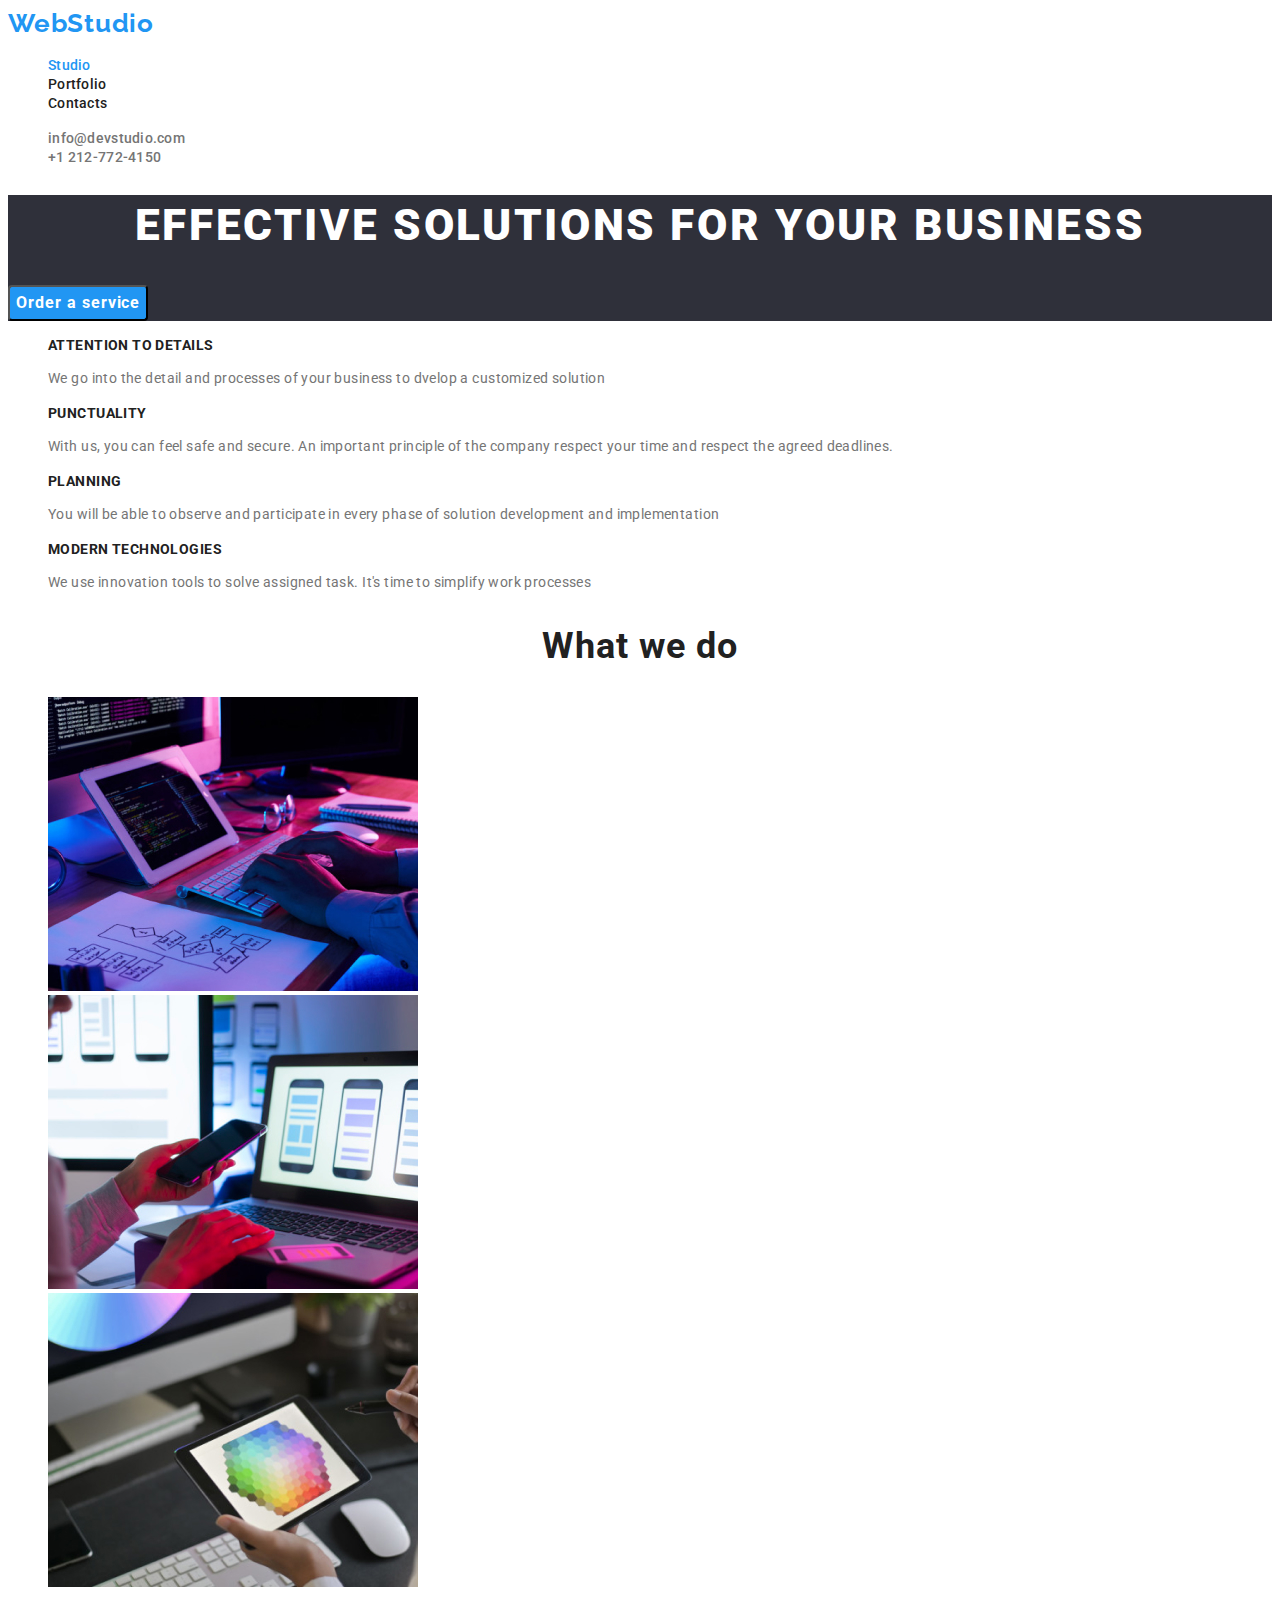
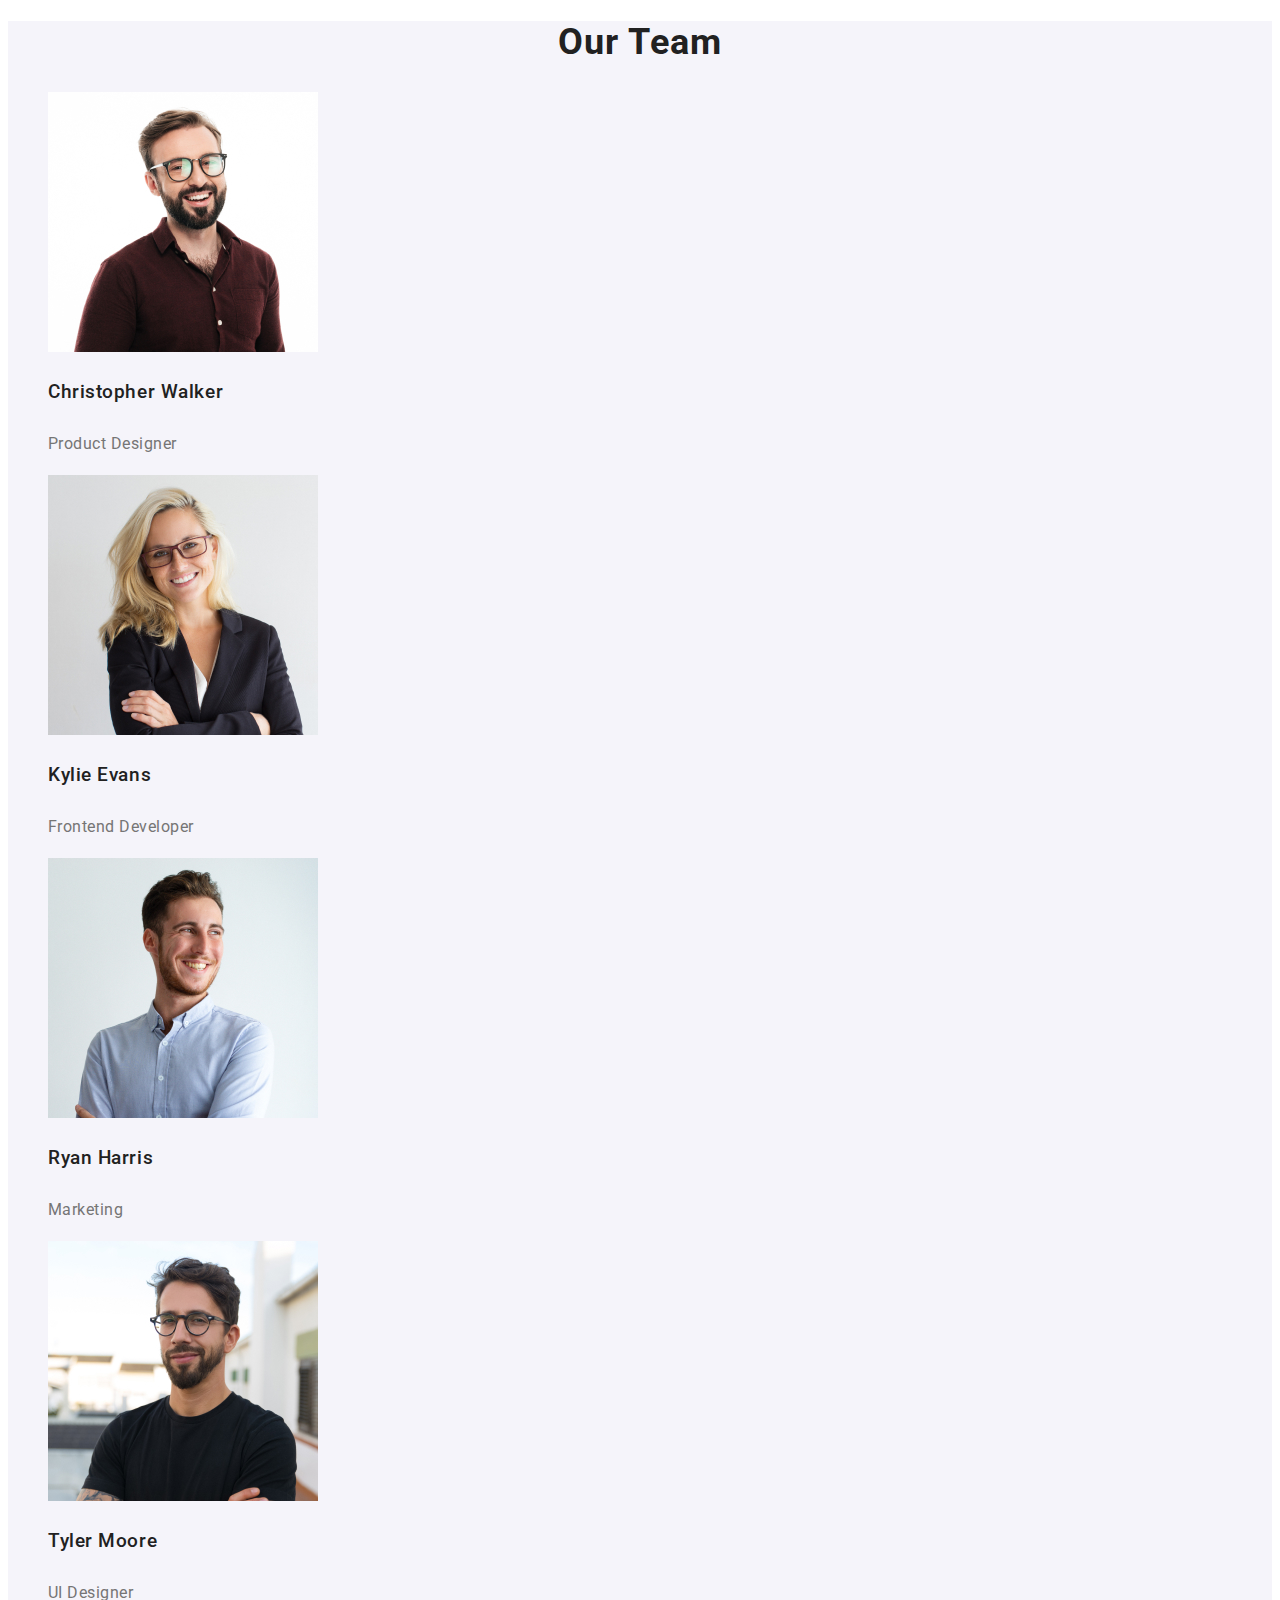
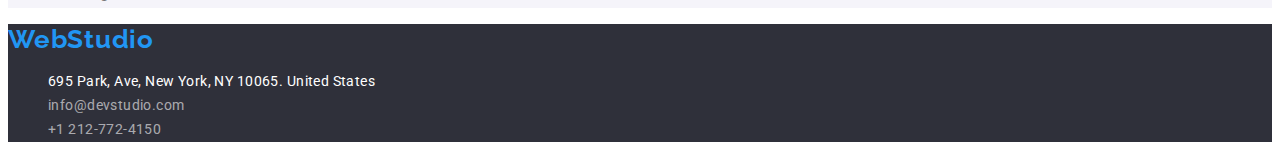
<file: index.html>
<!DOCTYPE html>
<html lang="en">
<head>
    <meta charset="UTF-8">
    <meta http-equiv="X-UA-Compatible" content="IE=edge">
    <meta name="viewport" content="width=device-width, initial-scale=1.0">
    <title>Studio</title>
    <link href="https://fonts.googleapis.com/css2?family=Raleway:wght@700&family=Roboto:wght@400;500;700;900&display=swap" rel="stylesheet">
    <link rel="stylesheet" href="css/styles.css">
</head>
<body>
     <!-- HEADER -->
    <header class="header">
        <nav class="nav">
            <a class="logo" href="./index.html">WebStudio</a>
            <ul class="nav-list">
                <li class="nav-list-item">
                    <a class="nav-list-link-card" href="./index.html">Studio</a>
                </li>
                <li class="nav-list-item">
                    <a class="nav-list-link" href="./portfolio.html">Portfolio</a>
                </li>
                <li class="nav-list-item">
                    <a class="nav-list-link" href="#">Contacts</a>
                </li>
            </ul>
        </nav>
        <ul class="contact-address-list">
            <li class="contact-address-list-item">
                <a class="contact-address" href="mailto:info@devstudio.com">info@devstudio.com</a>
            </li>
            <li class="contact-address-list-item">
                <a class="contact-address" href="tel:+12127724150">+1 212-772-4150</a>
            </li>
        </ul>
    </header>

    <!-- h1 content -->
    <main>
        <section class="hero-up-side">
                <h1 class="hero-main-header">Effective Solutions for Your Business</h1>
                <button class="hero-btn" type="button">Order a service</button>
        </section>

    <!-- Hero h2, list, and h3 content -->
    <section class="features-section">
        <ul class="features-list">
            <li class="features-item">
                <h3 class=" features-item-title">ATTENTION TO DETAILS</h3>
                    <p class="features-description">We go into the detail and processes of your business to dvelop a customized solution</p>
                
            </li>
            <li class="features-item">
                <h3 class=" features-item-title">PUNCTUALITY</h3>
                    <p class="features-description">With us, you can feel safe and secure. An important principle of the company respect your time
                        and respect the agreed deadlines.</p>
            </li>
            <li class="features-item">
                <h3 class="features-item-title">PLANNING</h3>
                    <p class="features-description">You will be able to observe and participate in every phase of solution development and
                        implementation</p>
            </li>
            <li class="features-item">
                <h3 class="features-item-title">MODERN TECHNOLOGIES</h3>
                    <p class="features-description">We use innovation tools to solve assigned task. It's time to simplify work processes</p>
            </li>
        </ul>
    </section>
    
    <section class="aboutus-section">
        <h2 class="aboutus-title">What we do</h2>
        <ul class="aboutus-list">
            <li class="aboutus-list-item">
                <img class="aboutus-list-img" src="img/what-we-do1.jpg" alt="Tablet" width="370">
            </li>
            <li class="aboutus-list-item">
                <img class="aboutus-list-img" src="img/what-we-do2.jpg"
                alt="Laptop turned on" width="370">
            </li>
            <li class="aboutus-list-item">
                <img class="aboutus-list-img" src="img/what-we-do3.jpg" alt="Small tablet and keyboard" width="370">
            </li> 
        </ul>
    </section>

    <section class="ourteam">
        <h2 class="ourteam-title">Our Team</h2>
        <ul class="ourteam-list">
            <li class="ourteam-list-item">
                <img class="ourteam-list-img" src="img/team1.jpg" alt="Christopher Walker image" width="270">
                <h3 class="ourteam-list-header">Christopher Walker</h3>
                <p class="ourteam-list-description">Product Designer</p>
            </li>
            <li class="ourteam-list-team">
                <img class="ourteam-list-img" src="img/team2.jpg" alt="Kylie Evans image" width="270">
                <h3 class="ourteam-list-header">Kylie Evans</h3>
                <p class="ourteam-list-description">Frontend Developer</p>
            </li>
            <li class="ourteam-list-item">
                <img class="ourteam-list-img" src="img/team3.jpg" alt="Ryan Harris image" width="270">
                <h3 class="ourteam-list-header">Ryan Harris</h3>
                <p class="ourteam-list-description">Marketing</p>
            </li>
            <li class="ourteam-list-item">
                <img class="ourteam-list-img" src="img/team4.jpg" alt="Tyler Moore image">
                <h3 class="ourteam-list-header">Tyler Moore</h3>
                <p class="ourteam-list-description">UI Designer</p>
            </li>
        </ul>
    </section>
    </main>

    <!--Footer-->
    <footer class="contact">
        <a class="logo" href="./index.html">WebStudio</a>
        <address class="contact-info">
            <ul class="contact-list">
                <li class="contact-list-item"><a class="contact-list-item-map" href="https://goo.gl/maps/KjiPHwLMQQ97QbyQ7" target="_blank">695 Park, Ave, New York, NY 10065.
                United States</a>
                </li>
                <li class="contact-list-item">
                    <a class="contact-list-item-card"
                    href="mailto:info@devstudio.com">info@devstudio.com</a>
                </li>
                <li class="contact-list-item">
                    <a class="contact-list-item-card" href="tel:+12127724150">+1 212-772-4150</a>
                </li>
            </ul>
        </address>
    </footer>

</body>

</html>
</file>
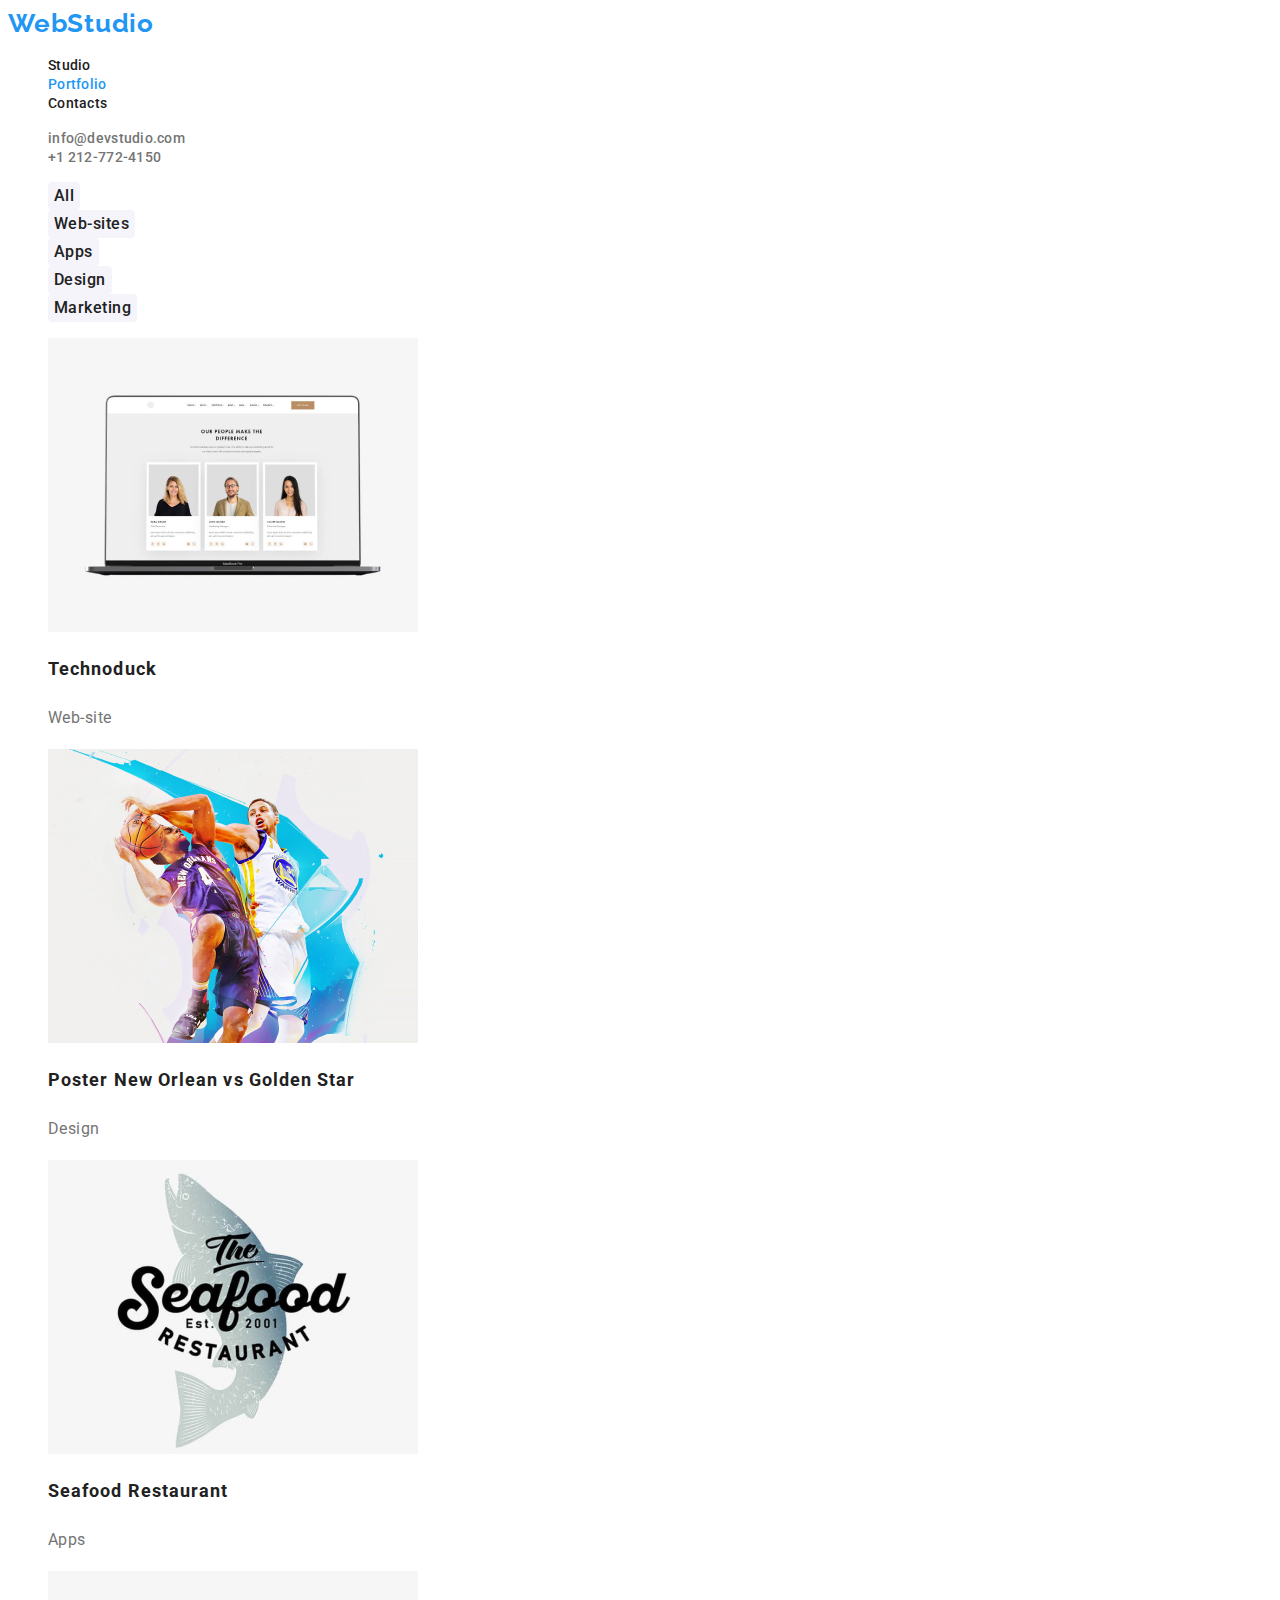
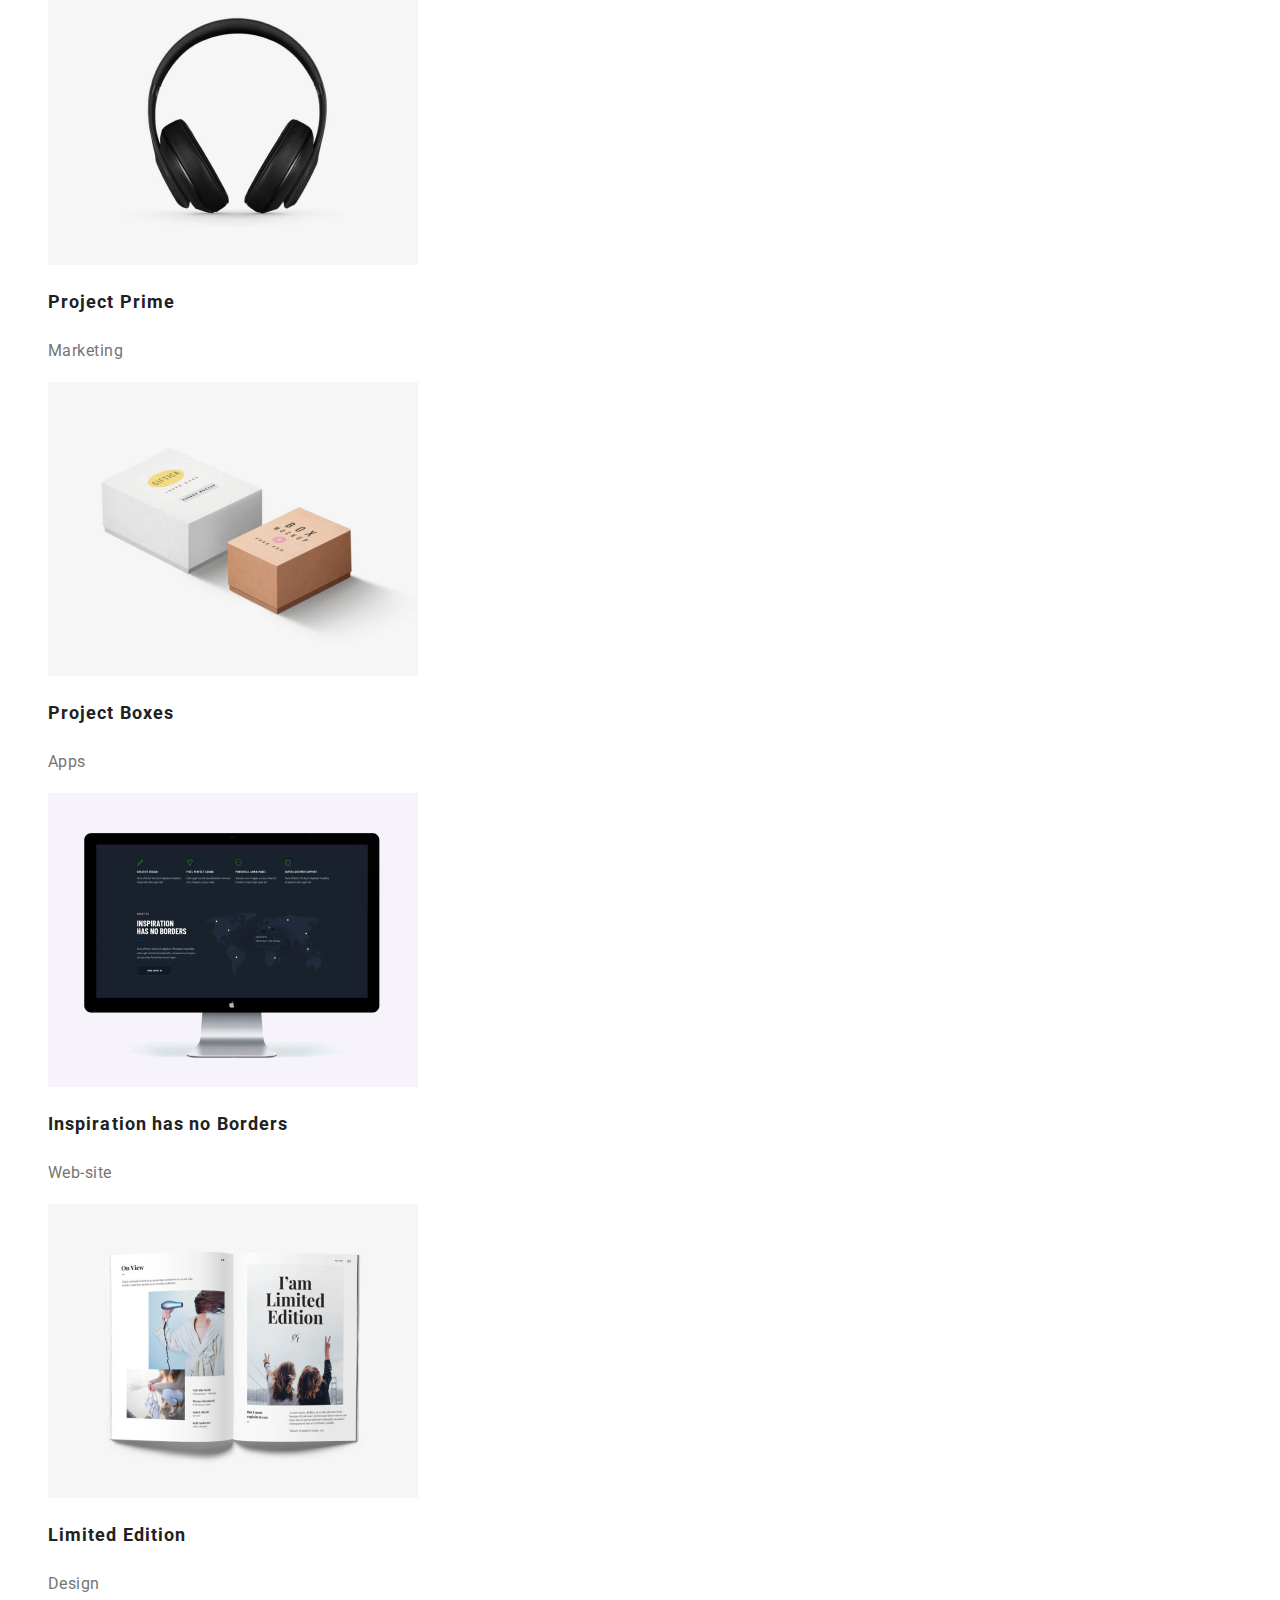
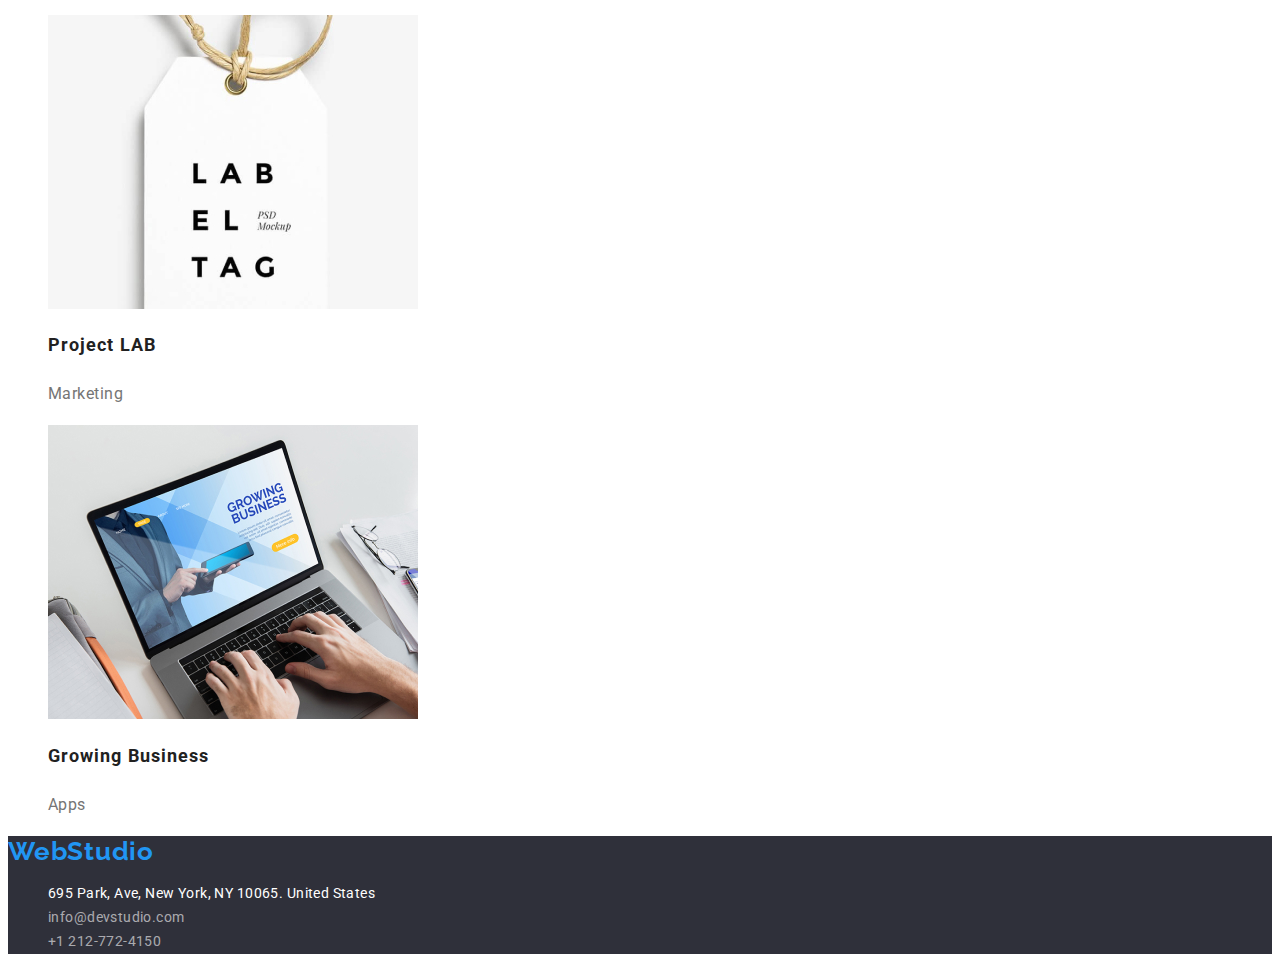
<file: portfolio.html>
<!DOCTYPE html>
<html lang="en">
<head>
    <meta charset="UTF-8">
    <meta http-equiv="X-UA-Compatible" content="IE=edge">
    <meta name="viewport" content="width=device-width, initial-scale=1.0">
    <title>Portfolio</title>
    <link href="https://fonts.googleapis.com/css2?family=Raleway:wght@700&family=Roboto:wght@400;500;700;900&display=swap" rel="stylesheet">
    <link rel="stylesheet" href="css/styles.css">
</head>
<body>
    <!--Header-->
    <header class="header">
        <!-- Navigation -->
        <nav class="nav">
            <a class="logo" href="./index.html">WebStudio</a>
            <ul class="nav-list">
                <li class="nav-list-item">
                    <a class="nav-list-link" href="./index.html">Studio</a>
                </li>
                <li class="nav-list-item">
                    <a class="nav-list-link-card" href="./portfolio.html">Portfolio</a>
                </li>
                <li class="nav-list-item">
                    <a class="nav-list-link" href="#">Contacts</a>
                </li>
            </ul>
        </nav>
        <ul class="contact-address-list">
            <li class="contact-address-list-item">
                <a class="contact-address" href="mailto:info@devstudio.com">info@devstudio.com</a>
            </li>
            <li class="contact-address-list-item">
                <a class="contact-address" href="tel:+12127724150">+1 212-772-4150</a>
            </li>
        </ul>
    </header>

    <!--Main content-->
    <main>  
    <section class="portfolio-section">
        <!--Portfolio Button-->
        <ul class="filter-btn-list">
            <li class="filter-btn-items"><button class="btn" type="button">All</button></li>
            <li class="filter-btn-items"><button class="btn" type="button">Web-sites</button></li>
            <li class="filter-btn-items"><button class="btn" type="button">Apps</button></li>
            <li class="filter-btn-items"><button class="btn" type="button">Design</button></li>
            <li class="filter-btn-items"><button class="btn" type="button">Marketing</button></li>
        </ul>

        <!--Portfolio Main images and poster-->
        
        <ul class="portfolio-list">
            <li class="portfolio-list-item"><img class="portfolio-list-img" src="img/portfolio-img1.jpg" alt="Laptop" width="370">
                <h2 class="portfolio-list-header">Technoduck</h2>
                <p class="portfolio-list-description">Web-site</p></li>
            <li class="portfolio-list-item"><img class="portfolio-list-img" src="img/portfolio-img2.jpg" alt="NBA Poster" width="370">
                <h2 class="portfolio-list-header">Poster New Orlean vs Golden Star</h2>
                <p class="portfolio-list-description">Design</p></li>
            <li class="portfolio-list-item"><img class="portfolio-list-img" src="img/portfolio-img3.jpg" alt="Seafood Restaurant" width="370">
                <h2 class="portfolio-list-header">Seafood Restaurant</h2>
                <p class="portfolio-list-description">Apps</p></li>
            <li class="portfolio-list-item"><img class="portfolio-list-img" src="img/portfolio-img4.jpg" alt="Headphone" width="370">
                <h2 class="portfolio-list-header">Project Prime</h2>
                <p class="portfolio-list-description">Marketing</p></li>
            <li class="portfolio-list-item"><img class="portfolio-list-img" src="img/portfolio-img5.jpg" alt="Image of two boxes" width="370">
                <h2 class="portfolio-list-header">Project Boxes</h2>
                <p class="portfolio-list-description">Apps</p></li>
            <li class="portfolio-list-item"><img class="portfolio-list-img" src="img/portfolio-img6.jpg" alt="Computer Monitor" width="370">
                <h2 class="portfolio-list-header">Inspiration has no Borders</h2>
                <p class="portfolio-list-description">Web-site</p></li>
            <li class="portfolio-list-item"><img class="portfolio-list-img" src="img/portfolio-img7.jpg" alt="Open book called I am Limited Edition" width="370">
                <h2 class="portfolio-list-header">Limited Edition</h2>
                <p class="portfolio-list-description">Design</p></li>
            <li class="portfolio-list-item"><img class="portfolio-list-img" src="img/portfolio-img8.jpg" alt="Tag" width="370">
                <h2 class="portfolio-list-header">Project LAB</h2>
                <p class="portfolio-list-description">Marketing</p></li>
            <li class="portfolio-list-item"><img class="portfolio-list-img" src="img/portfolio-img9.jpg" alt="Laptop" width="370">
                <h2 class="portfolio-list-header">Growing Business</h2>
                <p class="portfolio-list-description">Apps</p></li>
        </ul>
    </section>        
    </main>

    <!--Footer-->
    <footer class="contact">
        <a class="logo" href="./index.html">WebStudio</a>
        <address class="contact-info">
            <ul class="contact-list">
                <li class="contact-list-item"><a class="contact-list-item-map" href="https://goo.gl/maps/KjiPHwLMQQ97QbyQ7" target="_blank">695 Park, Ave, New York, NY 10065.
                United States</a>
                </li>
                <li class="contact-list-item">
                    <a class="contact-list-item-card"
                    href="mailto:info@devstudio.com">info@devstudio.com</a>
                </li>
                <li class="contact-list-item">
                    <a class="contact-list-item-card" href="tel:+12127724150">+1 212-772-4150</a>
                </li>
            </ul>
        </address>
    </footer>

</body>

</html>
</file>
<file: css/styles.css>
/*Global Elements*/

:root {
    --primary-color: #2196f3;
    --primary-colorFont: #212121;
    --secondary-colorFont: #757575;
    --third-colorFont: #ffffff;
    --main-bg-color:#e5e5e5;
    --dark-bg-color: #2f303a;
    --light-bg-color:#ffffff;
    --lightgrey-bg-color: #f5f4fa;
}

body {
    font-family: 'Roboto', sans-serif;
    color: var(--primary-colorFont);
}

/* header & footer background, font, spacing */

.header {
    background-color: var(--light-bg-color);
}

/*Navigation list color for current page */

.nav-list-link-card {
    color: var(--primary-color);
}

.nav-list-link,
.nav-list-link-card,
.contact-address {
    font-weight: 500;
    font-size: 14px;
    font-style: normal;
    line-height: 1.143;
    letter-spacing: 0.02em;
    text-decoration: none;
}

.contact {
    font-size: 14px;
    line-height: 1.714;
    letter-spacing: 0.03em;
    background-color: var(--dark-bg-color);
}

.contact-info {
    font-style: normal;
}

.contact-list-item-map {
    text-decoration: none;
    color: var(--third-colorFont);
  }

.contact-list-item-card {
    text-decoration: none;
    color: rgba(255, 255, 255, 0.6);
  }
  
.contact-list-item-map:hover,
.contact-list-item-map:focus,
.contact-list-item-card:hover,
.contact-list-item-card:focus {
    color: var(--primary-color);
  }

/* List styles */
.nav-list,
.contact-address-list,
.features-list,
.ourteam-list,
.contact-list,
.aboutus-list,
.filter-btn-list,
.portfolio-list {
    list-style: none;
}
/* List styles end */

/*Header logo*/

.logo {
    font-family: 'Raleway', sans-serif;
    font-weight: 700;
    font-size: 26px;
    line-height: 1.192;
    letter-spacing: 0.03em;
    text-decoration: none;
    color: var(--primary-color);
}

/*Header formatings*/

.nav-list-link {
    color: var(--primary-colorFont);
}

.contact-address {
    color: var(--secondary-colorFont);
}

/*Header Hover & Focus styles */

.nav-list-link:hover,
.nav-list-link:focus,
.contact-address:hover,
.contact-address:focus {
    color: var(--primary-color);
}

/* Hero Section */

.hero-main-header {
    font-weight: 900;
    font-size: 44px;
    line-height: 1.364;
    text-align: center;
    letter-spacing: 0.06em;
    text-transform: uppercase;
  }

.hero-up-side {
    background-color: var(--dark-bg-color);
    color: var(--third-colorFont);
}
/* Hero Section button */
.hero-btn {
    font-family: 'Roboto', sans-serif;
    font-weight: 700;
    font-size: 16px;
    line-height: 1.875;
    text-align: center;
    letter-spacing: 0.06em;
    border-radius: 4px;
    background-color: var(--primary-color);
    color: var(--third-colorFont);
    cursor: pointer;
}

.hero-btn:hover,
.hero-btn:focus {
    color: var(--primary-colorFont);
    box-shadow: 0px 3px 1px rgba(0, 0, 0, 0.1), 0px 1px 2px rgba(0, 0, 0, 0.08),
        0px 2px 2px rgba(0, 0, 0, 0.12);
}

/*Feature secton */
.features-item-title {
    font-weight: 700;
    font-size: 14px;
    line-height: 1.143;
    letter-spacing: 0.03em;
    text-transform: uppercase;
}

.features-description {
    font-size: 14px;
    line-height: 1.714;
    letter-spacing: 0.03em;
    color: var(--secondary-colorFont);
}

/* What we do section / About us section */
/* Our Team */
.aboutus-title,
.ourteam-title {
    font-weight: 700;
    font-size: 36px;
    line-height: 1.167;
    letter-spacing: 0.03em;
    text-align: center;
}

.ourteam {
    background-color: var(--lightgrey-bg-color);
}

.ourteam-list-header {
    font-weight: 500;
}

.ourteam-list-header,
.ourteam-list-description {
    line-height: 1.888;
    letter-spacing: 0.03em;
}

.ourteam-list-description {
    color: var(--secondary-colorFont);
}

/*button */

/*Portfolio button*/

.filter-btn-list .btn {
    font-family: 'Roboto', sans-serif;
    font-weight: 500;
    font-size: 16px;
    line-height: 1.625;
    text-align: center;
    letter-spacing: 0.03em;
    color: var(--primary-colorFont);
    background: var(--lightgrey-bg-color);
    border-radius: 4px;
    border: none;
    cursor: pointer;
  }

.btn:hover,
.btn:focus {
    background-color: var(--primary-color);
    color: var(--third-colorFont);
    box-shadow: 0px 3px 1px rgba(0, 0, 0, 0.1), 0px 1px 2px rgba(0, 0, 0, 0.08),
        0px 2px 2px rgba(0, 0, 0, 0.12);
}

/*end of button*/

/*Portfolio main*/
.portfolio-list-header {
    font-weight: 700;
    font-size: 18px;
    line-height: 2;
    letter-spacing: 0.06em;
}

.portfolio-list-description {
    line-height: 1.875;
    letter-spacing: 0.03em;
    color: var(--secondary-colorFont);
}
/*end of Main*/
</file>
